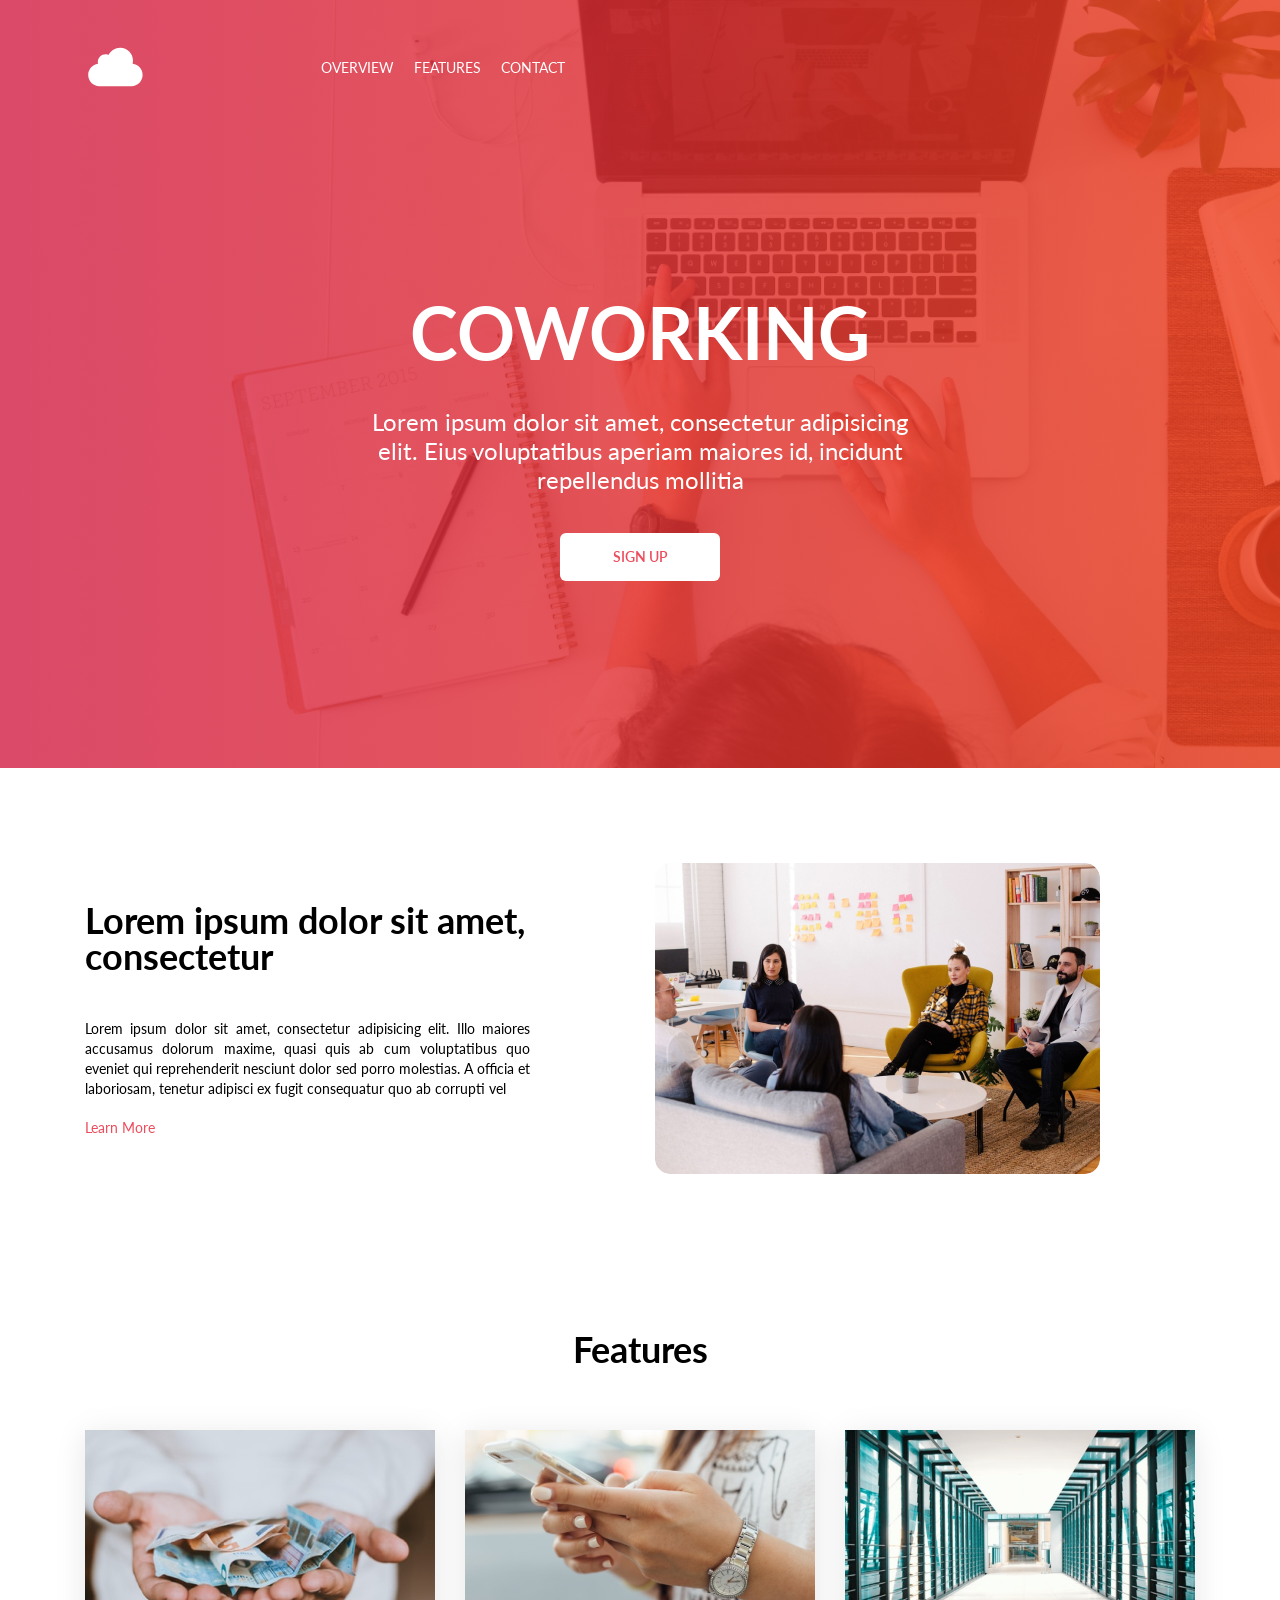
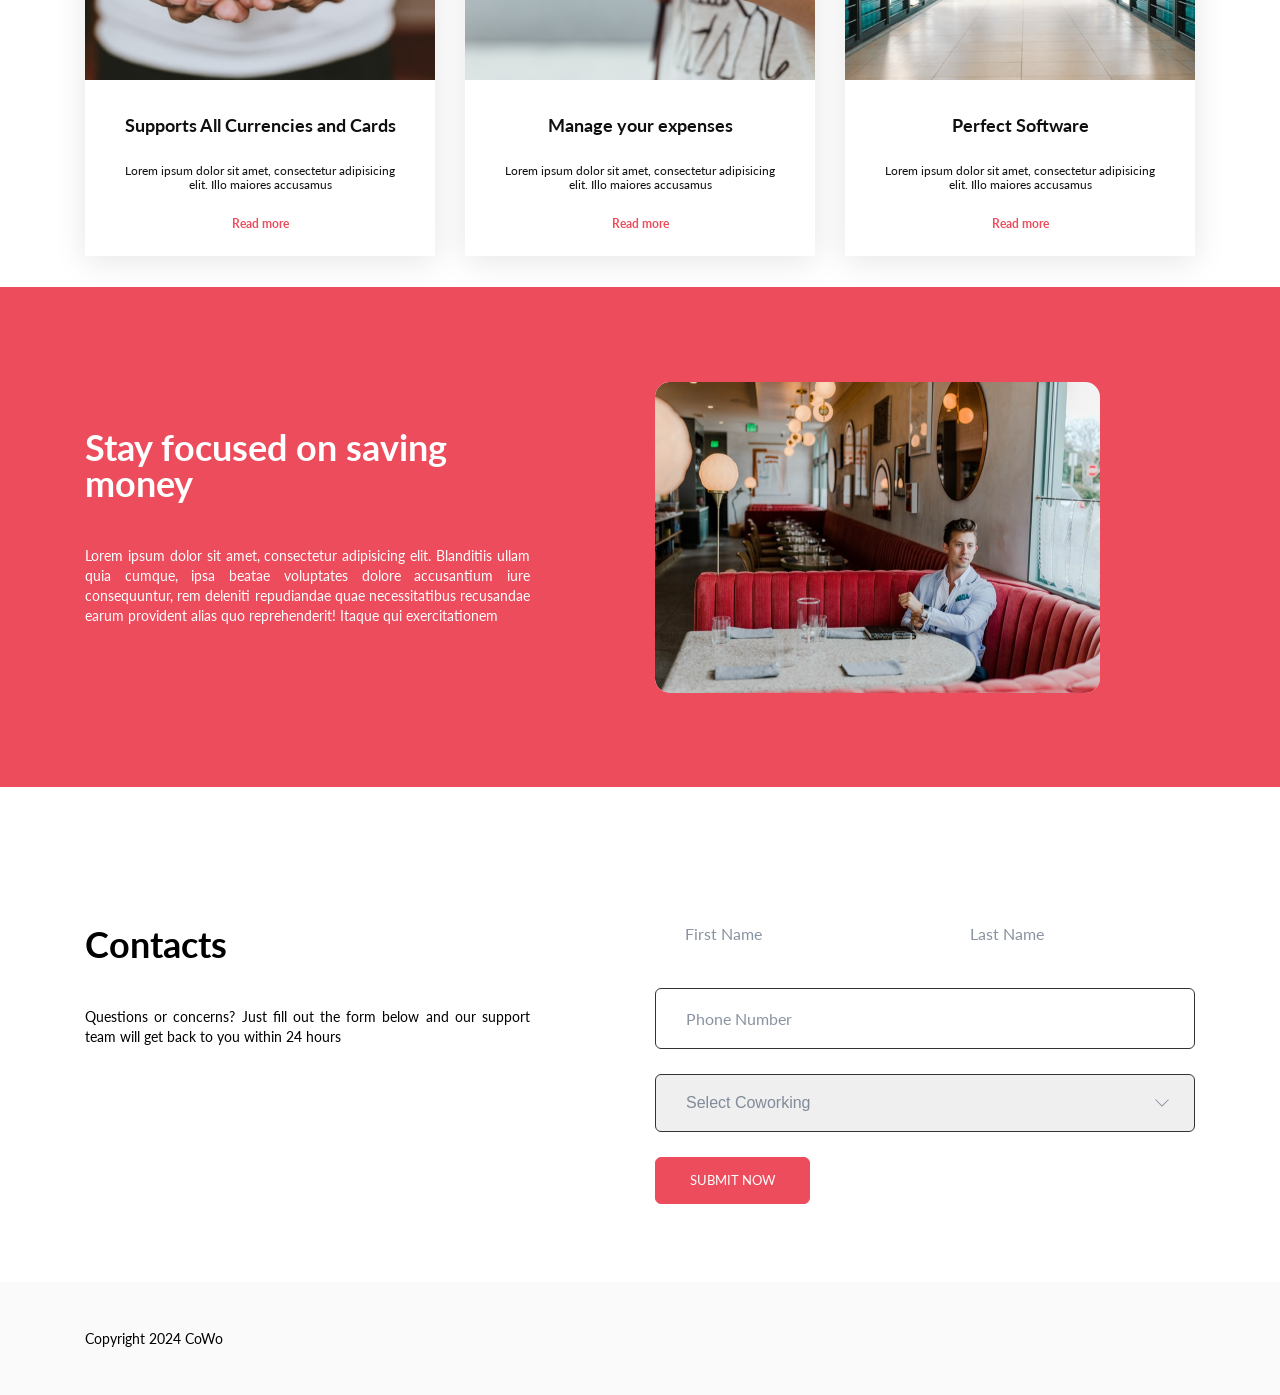
<file: landing.html>
<!DOCTYPE html>
<html lang="en">
<head>
    <meta charset="UTF-8">
    <meta name="viewport" content="width=device-width, initial-scale=1.0">
    <title>Coworking</title>
    <link rel="preconnect" href="https://fonts.googleapis.com">
    <link rel="preconnect" href="https://fonts.gstatic.com" crossorigin>
    <link href="https://fonts.googleapis.com/css2?family=Lato:ital,wght@0,100;0,300;0,400;0,700;0,900;1,100;1,300;1,400;1,700;1,900&display=swap" rel="stylesheet">
    <link rel="stylesheet" href="style.css">
    <link rel="stylesheet" href="media.css">
</head>
<body>
    <section class="top">
        <div class="top__gradient center">
            <header class="header">
                <img class="header__logo" src="img/logo_landing.svg" alt="logo">
                <nav class="header__navbar">
                    <div>
                        <img class="header__mobile-menu" src="./img/menu.svg" alt="Menu" title="Menu">

                        <ul class="header__menu-mobile">
                            <li class="header__list"><img class="header__menu-exit" src="./img/exit.svg" alt="Exit" title="Exit"></li>
                            <li class="header__list"><a class="header__link" href="#overview">OVERVIEW</a> </li>
                            <li class="header__list header__list_mg"><a class="header__link" href="#features">FEATURES</a></li>
                            <li class="header__list"><a class="header__link" href="#contact">CONTACT</a></li>
                        </ul> 
                    </div>

                    <ul class="header__menu">
                        <li class="header__list"><a class="header__link" href="#overview">OVERVIEW</a> </li>
                        <li class="header__list"><a class="header__link" href="#features">FEATURES</a></li>
                        <li class="header__list"><a class="header__link" href="#contact">CONTACT</a></li>
                    </ul>          
                </nav>
            </header>
    
            <article class="top__container">
                <h1 class="top__title">Coworking</h1>
                <p class="top__about">Lorem ipsum dolor sit amet, consectetur adipisicing 
                    elit. Eius voluptatibus aperiam maiores id, incidunt 
                    repellendus mollitia</p>
                <button class="top__btn">Sign Up</button>
            </article>
        </div>
    </section>
    
    <main class="main-content">      
        <section id="overview" class="overview-box center">
            <div class="overview-box__width">
                <h2 class="overview-box__subtitle">Lorem ipsum dolor sit amet, consectetur</h2>
                <p class="overview-box__text">Lorem ipsum dolor sit amet, consectetur adipisicing elit. Illo maiores 
                    accusamus dolorum maxime, quasi quis ab cum voluptatibus quo eveniet 
                    qui reprehenderit nesciunt dolor sed porro molestias. A officia et 
                    laboriosam, tenetur adipisci ex fugit consequatur quo ab corrupti vel</p>
                <a class="overview-box__link" href="#">Learn More</a>
            </div>
            <img class="overview-box__img" src="img/photo1landing.jpg" alt="video">
        </section>
        
        <section id="features" class="Features center">
            <h2 class="Features__subtitle">Features</h2>
            <div class="Features__box">
                <article class="Features__cards">
                    <img class="Features__img" src="img/features-bg-support.jpg" alt="Supports">
                    <div class="Features__text-box">
                        <h4 class="Features__name">Supports All Currencies and Cards</h4>
                        <p class="Features__text">Lorem ipsum dolor sit amet, consectetur adipisicing 
                            elit. Illo maiores accusamus</p>
                        <a class="Features__link" href="#">Read more</a>
                    </div>
                </article>
                <article class="Features__cards">
                    <img class="Features__img" src="img/features-bg-expenses.jpg" alt="Expenses">
                    <div class="Features__text-box">
                        <h4 class="Features__name">Manage your expenses</h4>
                        <p class="Features__text">Lorem ipsum dolor sit amet, consectetur adipisicing 
                            elit. Illo maiores accusamus</p>
                        <a class="Features__link" href="#">Read more</a>
                    </div>
                </article>
                <article class="Features__cards">
                    <img class="Features__img" src="img/features-bg-software.jpg" alt="Software">
                    <div class="Features__text-box">
                        <h4 class="Features__name">Perfect Software</h4>
                        <p class="Features__text">Lorem ipsum dolor sit amet, consectetur adipisicing 
                            elit. Illo maiores accusamus</p>
                        <a class="Features__link" href="#">Read more</a>
                    </div>
                </article>
            </div>
        </section>

        <section class="overview-box overview-box_bg-color center">
            <div class="overview-box__width">
                <h2 class="overview-box__subtitle overview-box__subtitle_color">Stay focused on saving money</h2>
                <p class="overview-box__text overview-box__text_color">Lorem ipsum dolor sit amet, consectetur adipisicing elit. Blanditiis ullam 
                    quia cumque, ipsa beatae voluptates dolore accusantium iure 
                    consequuntur, rem deleniti repudiandae quae necessitatibus recusandae 
                    earum provident alias quo reprehenderit! Itaque qui exercitationem</p>
            </div>     
            <img class="overview-box__img" src="img/stay.jpg" alt="men">
        </section>

        <section id="contact" class="overview-box__contact-box center">
            <div class="overview-box__contact">
                <h2 class="overview-box__subtitle">Contacts</h2>
                <p class="overview-box__text">Questions or concerns? Just fill out the form below and our support 
                    team will get back to you within 24 hours</p>
            </div>
            <form class="form-sending" action="#">
                <div class="form-sending__top">
                    <input class="form-sending__input" placeholder="First Name" type="text">
                    <input class="form-sending__input" placeholder="Last Name" type="text">
                </div>
                <input class="form-sending__input form-sending__input-big" placeholder="Phone Number" type="text">
                <select class="form-sending__input form-sending__input-big form-sending__input_select" name="" id="">
                    <option value="">Select Coworking</option>
                </select>
                <button class="form-sending__btn" type="submit">Submit now</button>
            </form>
        </section>
    </main>

    <footer class="footer center">
        <p class="footer__text">Copyright 2024 CoWo</p>
    </footer>

    <script src="./script/scroll.js"></script>
    <script src="./script/mobile-menu.js"></script>
</body>
</html>
</file>
<file: style.css>
* {
    margin: 0;
    padding: 0;
    box-sizing: border-box;
}

body {
    font-family: "Lato", sans-serif;
    font-weight: 400;
    font-style: normal;
    font-size: 14px;
}

a,
input,
button {
    font-family: "Lato", sans-serif;
}

.center {
    padding-left: calc(50% - 555px);
    padding-right: calc(50% - 555px);
}

.top {
    background-image: url(./img/hero-bg.jpg);
    background-repeat: no-repeat;
    background-size: cover;
}

.top__gradient {
    background: linear-gradient(90.00deg, rgba(213, 32, 71, 0.8),rgba(238, 61, 27, 0.8) 100%);
    padding-top: 17px;
}

.header {
    height: 100px;
    display: flex;
    align-items: center;
    gap: 172px;  
}

.header__menu {
    display: flex;
    gap: 20px;
}

.header__mobile-menu {
    display: none;
    position: relative;
}

.header__menu-mobile {
    position: absolute;
    top: 0;
    left: 0;
    background-color: rgba(41, 41, 41);
    padding: 70px;
    width: 100%;
    text-align: center;
    opacity: 0;
    visibility: hidden;
    transition: all .3s ease-in;
}

.header__menu-mobile .header__link {
    font-size: 20px;
}

.header__mobile-menu_display {
    opacity: 1;
    visibility: visible;
}

.header__menu-exit {
    position: absolute;
    top: 30px;
    right: 30px;
}

.header__list {
    list-style: none;
}

.header__list_mg {
    margin: 30px 0;
    position: relative;
}

.header__link {
    color: rgba(255, 255, 255, 1);
    font-size: 14px;
    font-weight: 400;
    line-height: 100%;
    text-decoration: none;
}

.top__container {
    display: flex;
    justify-content: center;
    flex-direction: column;
    gap: 39px;
    margin-top: 179px;
    padding-bottom: 187px;
    align-items: center;
    text-align: center;
}

.top__title {
    color: rgba(255, 255, 255, 1);
    font-size: 4.5rem;
    font-weight: 700;
    line-height: 100%;
    letter-spacing: 5%;
    text-transform: uppercase;
}

.top__about {
    color: rgba(255, 255, 255, 1);
    font-size: 1.5rem;
    font-weight: 400;
    line-height: 29px;
    letter-spacing: 0%;
    width: 540px;
}

.top__btn {
    color: rgba(237, 76, 92, 1);
    font-size: 14px;
    font-weight: 600;
    line-height: 100%;
    letter-spacing: 0%;
    text-transform: uppercase;
    border-radius: 6px;
    background: rgba(255, 255, 255, 1);
    border: none;
    padding: 17px;
    width: 160px;
}

.overview-box {
    padding-top: 95px;
    padding-bottom: 94px;
    display: flex;
    align-items: center;
    gap: 125px;
}

.overview-box__width {
    width: 445px;
}

.overview-box__subtitle {
    color: rgba(0, 0, 0, 1);
    font-size: 2.25rem;
    font-weight: 700;
    line-height: 100%;
    letter-spacing: 0%;
}

.overview-box__text {
    color: rgba(0, 0, 0, 1);
    font-size: 14px;
    font-weight: 400;
    line-height: 20px;
    letter-spacing: 0%;
    margin-top: 45px;
    margin-bottom: 20px;
    text-align: justify;
}

.overview-box__link {
    color: rgba(237, 76, 92, 1);
    font-size: 14px;
    font-weight: 400;
    line-height: 17px;
    letter-spacing: 0%;
    text-decoration: none;
}

.overview-box__img {
    border-radius: 15px;
}

.Features {
    padding-top: 63px;
    padding-bottom: 31px;
}

.Features__subtitle {
    color: rgba(0, 0, 0, 1);
    font-size: 2.25rem;
    font-weight: 700;
    line-height: 100%;
    letter-spacing: 0%;
    text-align: center;
    margin-bottom: 63px;
}

.Features__box {
    display: flex;
    flex-wrap: wrap;
    gap: 30px;
}

.Features__cards {
    width: 350px;
    box-shadow: 0px 5px 30px 0px rgba(0, 0, 0, 0.1);
    background: rgba(255, 255, 255, 1);
}

.Features__img {
    width: 100%;
}

.Features__text-box {
    display: flex;
    flex-direction: column;
    align-items: center;
    padding: 33px 38px 25px 38px;
}

.Features__name {
    color: rgba(16, 16, 16, 1);
    font-size: 18px;
    font-weight: 700;
    line-height: 100%;
    letter-spacing: 0%;
}

.Features__text {
    color: rgba(16, 16, 16, 1);
    font-size: 12px;
    font-weight: 400;
    line-height: 14px;
    letter-spacing: 0%;
    text-align: center;
    margin-top: 30px;
    margin-bottom: 25px;
}

.Features__link {
    color: rgba(237, 76, 92, 1);
    font-size: 12px;
    font-weight: 700;
    line-height: 14px;
    letter-spacing: 0%;
    text-decoration: none;
}

.overview-box_bg-color {
    background: rgba(237, 76, 92, 1);
}

.overview-box__subtitle_color {
    color: white;
}

.overview-box__text_color {
    color: white;
}

.overview-box__contact-box {
    display: flex;
    justify-content: space-between;
    gap: 125px;
    padding-top: 117px;
    padding-bottom: 78px;
}

.overview-box__contact {
    margin-top: 22px;
    margin-bottom: 8px;
}

.form-sending {
    display: flex;
    flex-direction: column;
    gap: 25px;
}

.form-sending__top {
    display: flex;
    flex-wrap: wrap;
    gap: 30px;
}

.form-sending__top .form-sending__input {
    width: 255px;
}

.form-sending__input {
    box-sizing: border-box;
    border-radius: 6px;
    outline: none;
    border: none;
    color: rgba(19, 39, 67, 0.5);
    font-size: 16px;
    font-weight: 400;
    line-height: 100%;
    padding: 20px 30px;
}

.form-sending__input::placeholder {
    color: rgba(19, 39, 67, 0.5);
    font-size: 16px;
    font-weight: 400;
    line-height: 100%;
    text-align: left;
}

.form-sending__input-big {
    width: 540px;
    appearance: none;
    border: 1px solid rgba(51, 51, 51, 1);
}

.form-sending__input_select {
    background-image: url(./img/form-arrow.svg);
    background-repeat: no-repeat;
    background-position: calc(100% - 25px);
}

.form-sending__btn {
    background-color: rgba(237, 76, 92, 1);
    border: 1.5px solid rgba(237, 76, 92, 1);
    border-radius: 6px;
    color: rgba(255, 255, 255, 1);
    font-weight: 400;
    line-height: 100%;
    text-transform: uppercase;
    padding: 16px 34px;
    align-self: start;
}

.footer {
    background: rgba(250, 250, 250, 1);
    padding-top: 48px;
    padding-bottom: 48px;
}
</file>
<file: media.css>
@media (max-width: 1140px) {
    .center {
        padding-left: calc(50% - 400px);
        padding-right: calc(50% - 400px);
    }

    .overview-box__img {
        width: 350px;
    }

    .overview-box {
        gap: 75px;
    }

    .Features__cards {
        width: 385px;
    }

    .overview-box__contact-box {
        gap: 75px;
    }


    .form-sending__top .form-sending__input {
        width: 205px;
    }

    .form-sending__input-big {
        width: 440px;
    }
}

@media (max-width: 820px) {
    .center {
        padding-left: calc(50% - 300px);
        padding-right: calc(50% - 300px);
    } 
    
    .overview-box {
        flex-wrap: wrap;
    }

    .overview-box__img {
        width: 100%;
    }

    .overview-box__width {
        width: 100%;
    }

    .Features__cards {
        width: 100%;
    }

    .overview-box__contact-box {
        flex-wrap: wrap;
    }
    
    .form-sending {
        margin: 0 auto;
    }

    .form-sending__top {
        gap: 25px;
    }
    
    .form-sending__top .form-sending__input {
        width: 100%;
    }

    .form-sending__input-big {
        width: 100%;
    }
}

@media (max-width: 630px) {
    html {
        font-size: 12px;
    }

    .center {
        padding-left: calc(50% - 200px);
        padding-right: calc(50% - 200px);
    } 

    .header {
        justify-content: space-between;
    }

    .header__menu {
        display: none;
    }

    .header__mobile-menu {
        display: block;
    }

    .top__about {
        color: rgba(255, 255, 255, 1);
        font-size: 1.5rem;
        font-weight: 400;
        line-height: 29px;
        letter-spacing: 0%;
        width: 350px;
    }

    .overview-box {
        padding-top: 45px;
        padding-bottom: 47px;
        gap: 35px;
    }
}

@media (max-width: 420px) {
    .center {
        padding-left: calc(50% - 150px);
        padding-right: calc(50% - 150px);
    } 
}

@media (max-width: 360px) {
    html {
        font-size: 10px;
    }

    .center {
        padding-left: calc(50% - 130px);
        padding-right: calc(50% - 130px);
    } 

    .top__about {
        width: 280px;
    }
}
</file>
